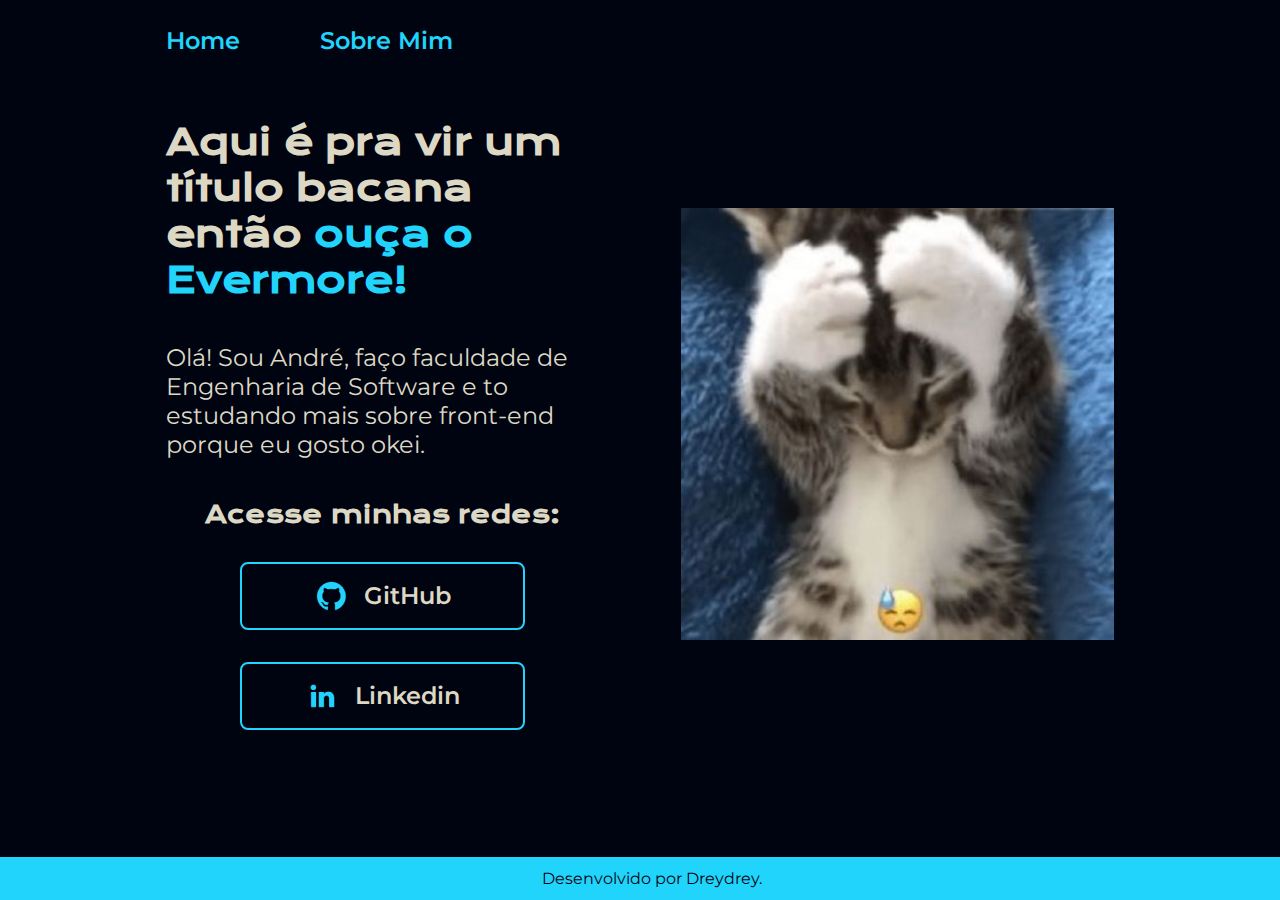
<file: index.html>
<!DOCTYPE html>
<html lang="pt-br">
<head>
    <meta charset="UTF-8">
    <meta name="viewport" content="width=device-width, initial-scale=1.0">
    <title>Portfolio</title>
    <link rel="stylesheet" href="./styles/style.css">
</head>

<body>
    <header class="cabecalho">
        <nav class="cabecalho__menu">
            <a class="cabecalho__menu__link" href="index.html" target="_self">Home</a>
            <a class="cabecalho__menu__link" href="about.html" target="_self">Sobre Mim</a>
        </nav>
    </header>

    <main class="container">
        <section class="container__conteudo">
            <h1 class="container__conteudo__titulo">
                Aqui é pra vir um título bacana então <strong class="enfase-titulo">ouça o Evermore!</strong>
            </h1>
            
            <p class="container__conteudo__paragrafo">
                Olá! Sou André, faço faculdade de Engenharia de Software e to estudando mais sobre front-end porque eu gosto okei.
            </p>

            <div class="container__links">
                <h2 class="container__links__subtitulo">Acesse minhas redes:</h2>
                <a class="container__links__navegacao" href="https://github.com/andre-maia51" target="_blank"> <img src="./assets/github.png" alt="Icone GitHub">GitHub</a>

                <a class="container__links__navegacao" href="https://www.linkedin.com/in/andre-maia-cunha/" target="_blank"> <img src="./assets/linkedin.png" alt="Icone Linkedin">Linkedin</a>
            </div>
    
        </section>

        <img class="container__imagem" src="./assets/gatin.jpeg" alt="Foto do gatinho">
    </main>

    <footer class="rodape">
        <p>Desenvolvido por Dreydrey.</p>
    </footer>
</body>
</html>
</file>
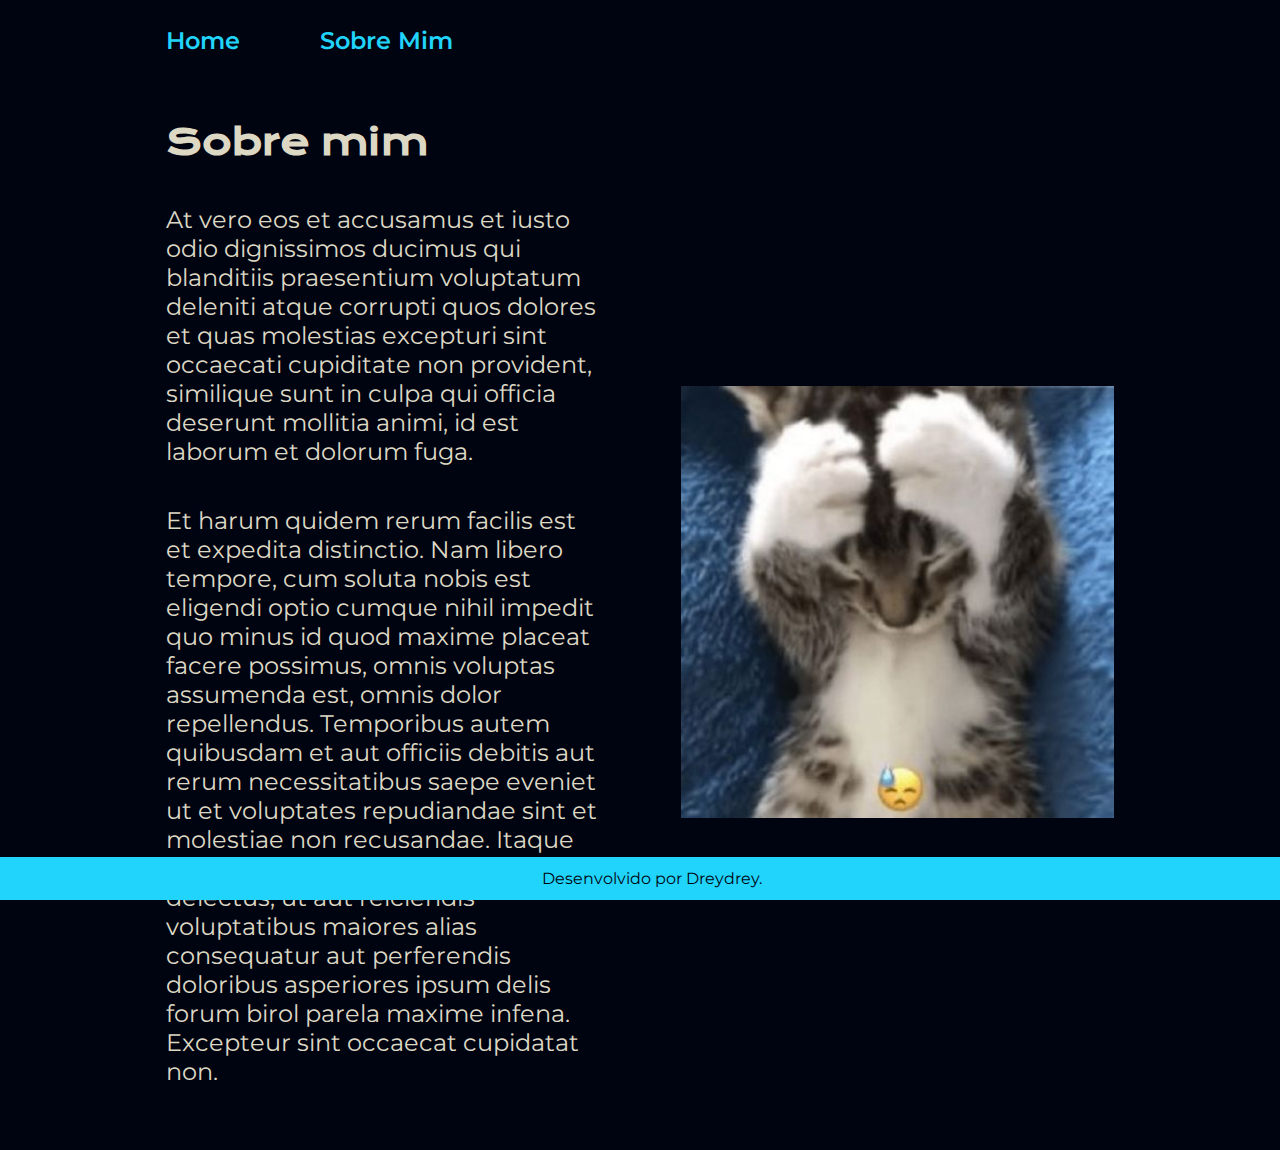
<file: about.html>
<!DOCTYPE html>
<html lang="pt-br">
<head>
    <meta charset="UTF-8">
    <meta name="viewport" content="width=device-width, initial-scale=1.0">
    <title>Sobre Mim</title>
    <link rel="stylesheet" href="./styles/style.css">
</head>
<body>
    <header class="cabecalho">
        <nav class="cabecalho__menu">
            <a class="cabecalho__menu__link" href="index.html" target="_self">Home</a>
            <a class="cabecalho__menu__link" href="about.html" target="_self">Sobre Mim</a>
        </nav>
    </header>

    <main class="container">
        <section class="container__conteudo">
            <h1 class="container__conteudo__titulo">Sobre mim</h1>
            
            <p class="container__conteudo__paragrafo">
                At vero eos et accusamus et iusto odio dignissimos ducimus qui blanditiis praesentium voluptatum deleniti atque corrupti quos dolores et quas molestias excepturi sint occaecati cupiditate non provident, similique sunt in culpa qui officia deserunt mollitia animi, id est laborum et dolorum fuga.
            </p>

            <p class="container__conteudo__paragrafo">
                Et harum quidem rerum facilis est et expedita distinctio. Nam libero tempore, cum soluta nobis est eligendi optio cumque nihil impedit quo minus id quod maxime placeat facere possimus, omnis voluptas assumenda est, omnis dolor repellendus. Temporibus autem quibusdam et aut officiis debitis aut rerum necessitatibus saepe eveniet ut et voluptates repudiandae sint et molestiae non recusandae. Itaque earum rerum hic tenetur a sapiente delectus, ut aut reiciendis voluptatibus maiores alias consequatur aut perferendis doloribus asperiores ipsum delis forum birol parela maxime infena. Excepteur sint occaecat cupidatat non.
            </p>
    
        </section>

        <img class="container__imagem" src="./assets/gatin.jpeg" alt="Foto do gatinho">
    </main>

    <footer class="rodape">
        <p>Desenvolvido por Dreydrey.</p>
    </footer>
</body>
</html>
</file>
<file: styles/style.css>
@import url('https://fonts.googleapis.com/css2?family=Krona+One&family=Montserrat:wght@400;600&display=swap');

:root {
    --cor-primaria: #000411;
    --cor-secundaria: #DDD8C4;
    --cor-terciaria: #21D4FC;
    --cor-hover: #160C28;

    --fonte-primaria: 'Krona One', sans-serif;
    --fonte-secundaria:'Montserrat', sans-serif;
}

* {
    margin: 0;
    padding: 0;
}

body {
    box-sizing: border-box;
    background-color: var(--cor-primaria);
    color: var(--cor-secundaria);
}

.cabecalho {
    padding: 2% 0 0 13%;
}

.cabecalho__menu {
    display: flex;
    gap: 80px;

}

.cabecalho__menu__link {
    font-family: var(--fonte-secundaria);
    font-size: 1.5rem;
    font-weight: 600;

    text-decoration: none;
    color: var(--cor-terciaria);
} 

.cabecalho__menu__link:hover {
    font-size: 1.6rem;
    color: var(--cor-secundaria);
}

.container {
    padding: 5% 13%;
    display: flex;
    align-items: center;
    justify-content: space-between;
    gap: 82px;
}

.container__conteudo {
    width: 50%;
    display: flex;
    flex-direction: column;
    gap: 40px;
}

.container__conteudo__titulo {
    font-size: 2.25rem;
    font-family: var(--fonte-primaria);
}

.enfase-titulo {
    color: var(--cor-terciaria);
}

.container__conteudo__paragrafo {
    font-family: var(--fonte-secundaria);
    font-size: 1.5rem;
}

.container__links {
    display: flex;
    flex-direction: column;
    justify-content: space-between;
    align-items: center;
    gap: 32px;
}

.container__links__subtitulo {
    font-size: 1.5rem;
    font-family: var(--fonte-primaria);
}

.container__links__navegacao {
    display: flex;
    align-items: center;
    gap: 16px;
    justify-content: center;

    width: 65%;
    padding: 16px 0;

    border: 2px solid var(--cor-terciaria);
    border-radius: 8px;

    color: var(--cor-secundaria);
    font-family: var(--fonte-secundaria);
    font-size: 1.5rem;
    font-weight: 600;
    text-align: center;
    text-decoration: none;
}

.container__links__navegacao:hover {
    padding: 3%;
    background-color: var(--cor-hover);
}

.container__imagem {
    width: 50%;
}

.rodape {
    position: fixed;
    width: 100%;
    bottom: 0;
    font-family: var(--fonte-secundaria);
    font-size: 1rem;
    padding: 12px;

    color: var(--cor-primaria);
    background-color: var(--cor-terciaria);
    text-align: center;
}

@media (max-width: 1200px) {
    .cabecalho {
        padding: 10%;
    }

    .cabecalho__menu {
        justify-content: center;
    }

    .container {
        flex-direction: column-reverse;
        padding: 5%;
    }

    .container__conteudo {
        width: auto;
    }
}
</file>
